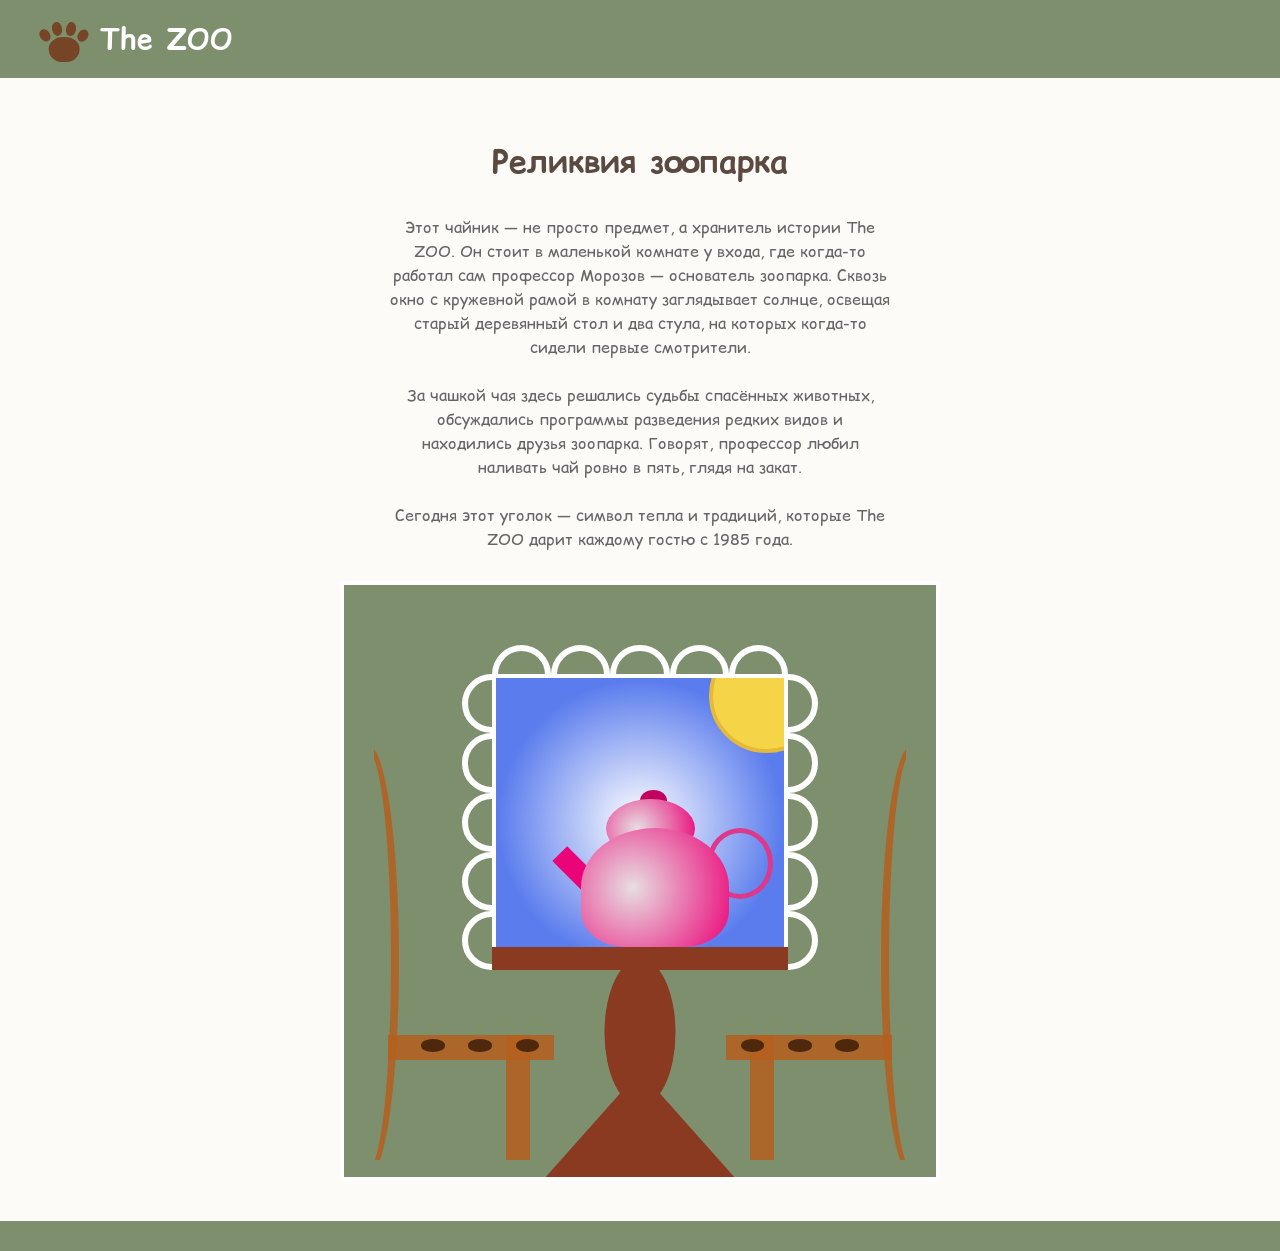
<file: pic.html>
<!DOCTYPE html>
<html lang="ru">
<head>
    <meta charset="UTF-8">
    <meta name="viewport" content="width=device-width, initial-scale=1.0">
    <title>Лабораторная 1</title>
    <link href="https://fonts.googleapis.com/css2?family=Comic+Relief:wght@400;700&display=swap" rel="stylesheet">
    <link rel="stylesheet" href="pic.css">
    <link rel="stylesheet" href="logo.css">
</head>

<body>

    <header class="header">
        <a href="index.html" class="logo-link">
            <div class="logo-paw">
                <div class="paw-toe toe-1"></div>
                <div class="paw-toe toe-2"></div>
                <div class="paw-toe toe-3"></div>
                <div class="paw-toe toe-4"></div>
                <div class="paw-pad"></div>
            </div>
            <span class="logo-text">The ZOO</span>
        </a>
    </header>

    <div class="content">
        <h1>Реликвия зоопарка</h1>
        <p class="pic-caption">
            Этот чайник — не просто предмет, а хранитель истории The ZOO. Он стоит в маленькой комнате у входа, где когда-то работал сам профессор Морозов — основатель зоопарка. Сквозь окно с кружевной рамой в комнату заглядывает солнце, освещая старый деревянный стол и два стула, на которых когда-то сидели первые смотрители.
            <br><br>
            За чашкой чая здесь решались судьбы спасённых животных, обсуждались программы разведения редких видов и находились друзья зоопарка. Говорят, профессор любил наливать чай ровно в пять, глядя на закат.
            <br><br>
            Сегодня этот уголок — символ тепла и традиций, которые The ZOO дарит каждому гостю с 1985 года.
        </p>    

        <div class="pic-wrapper">
            <div class="pic">

                <!-- Верхний ряд — 5 кружков над окном -->
                <div class="circle_container_top">
                    <div class="circle"></div>
                    <div class="circle"></div>
                    <div class="circle"></div>
                    <div class="circle"></div>
                    <div class="circle"></div>
                </div>

                <!-- Боковые столбцы — по 5 кружков -->
                <div class="circles_container">
                    <div class="circles-wrapper">
                        <div class="circle"></div>
                        <div class="circle"></div>
                        <div class="circle"></div>
                        <div class="circle"></div>
                        <div class="circle"></div>
                    </div>
                    <div class="circles-wrapper">
                        <div class="circle"></div>
                        <div class="circle"></div>
                        <div class="circle"></div>
                        <div class="circle"></div>
                        <div class="circle"></div>
                    </div>
                </div>

                <!-- Окно с солнцем -->
                <div class="window">
                    <div class="sun"></div>
                </div>

                <!-- Мебель -->
                <div class="stand1"></div>
                <div class="stand2"></div>
                <div class="table"></div>
                <div class="teapot">
                    <div class="teapot-body"></div> 
                    <div class="teapot-lid1"></div>
                    <div class="teapot-lid2"></div>
                    <div class="teapot-spout"></div>
                    <div class="teapot-handle"></div>
                </div>

                <div class="chair-left">
                    <div class="leg-left"></div>
                    <div class="spots_container">
                        <div class="spot"></div>
                        <div class="spot"></div>
                        <div class="spot"></div>
                    </div>
                </div>

                <div class="chair-right">
                    <div class="leg-right"></div>
                    <div class="spots_container">
                        <div class="spot"></div>
                        <div class="spot"></div>
                        <div class="spot"></div>
                    </div>
                </div>

            </div>
        </div>

    </div>

    <div class="stripe stripe-bottom"></div>

</body>
</html>
</file>
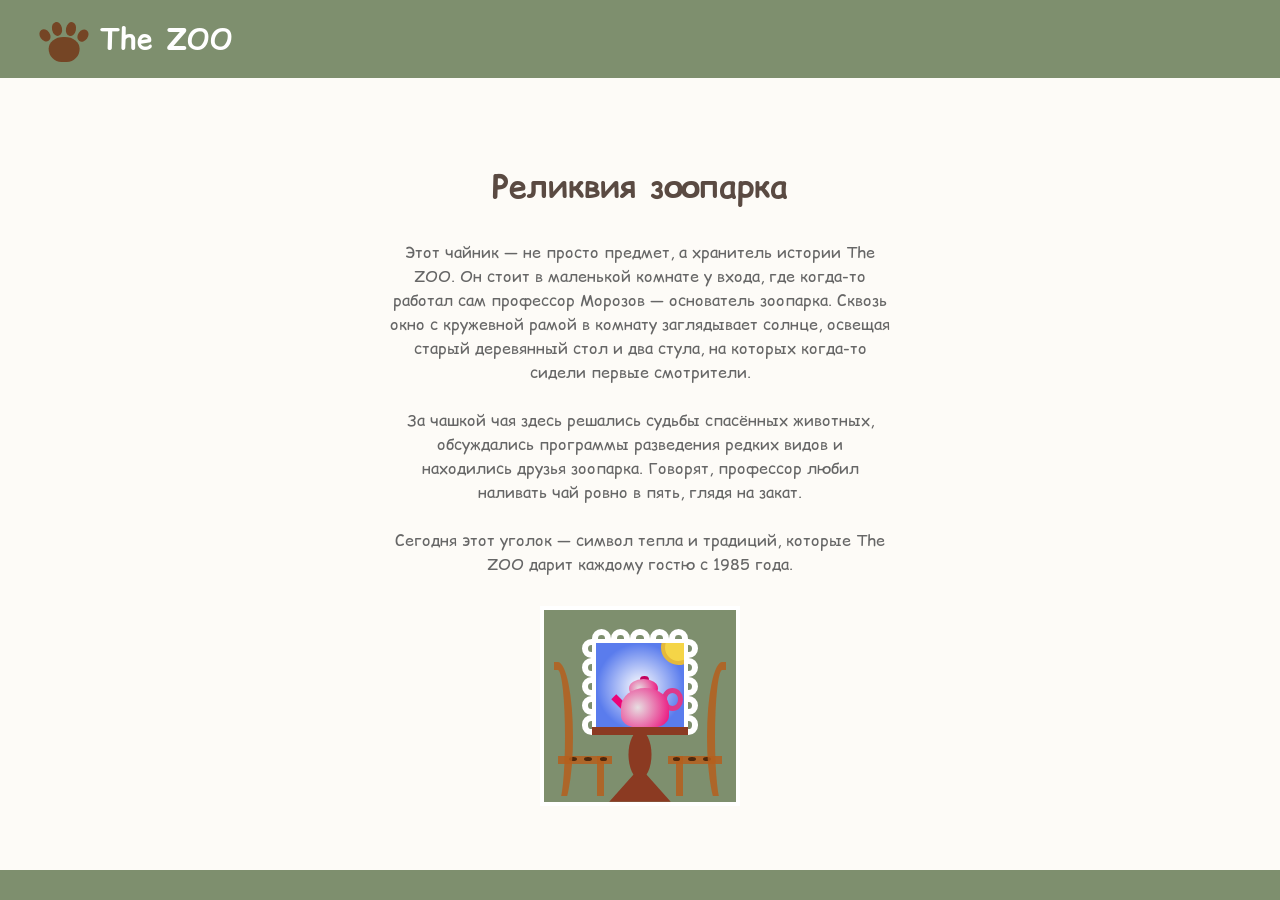
<file: html/pic.html>
<!DOCTYPE html>
<html lang="ru">
<head>
    <meta charset="UTF-8">
    <meta name="viewport" content="width=device-width, initial-scale=1.0">
    <title>Лабораторная 1</title>
    <link rel="stylesheet" href="../styles/pic.css">
    <link rel="stylesheet" href="../styles/logo.css">
</head>

<body>

    <header class="header">
        <a href="../index.html" class="logo-link">
            <div class="logo-paw">
                <div class="paw-toe toe-1"></div>
                <div class="paw-toe toe-2"></div>
                <div class="paw-toe toe-3"></div>
                <div class="paw-toe toe-4"></div>
                <div class="paw-pad"></div>
            </div>
            <span class="logo-text">The ZOO</span>
        </a>
    </header>

    <div class="content">
        <h1>Реликвия зоопарка</h1>
        <p class="pic-caption">
            Этот чайник — не просто предмет, а хранитель истории The ZOO. Он стоит в маленькой комнате у входа, где когда-то работал сам профессор Морозов — основатель зоопарка. Сквозь окно с кружевной рамой в комнату заглядывает солнце, освещая старый деревянный стол и два стула, на которых когда-то сидели первые смотрители.
            <br><br>
            За чашкой чая здесь решались судьбы спасённых животных, обсуждались программы разведения редких видов и находились друзья зоопарка. Говорят, профессор любил наливать чай ровно в пять, глядя на закат.
            <br><br>
            Сегодня этот уголок — символ тепла и традиций, которые The ZOO дарит каждому гостю с 1985 года.
        </p>    

        <div class="pic-wrapper">
            <div class="pic">

                <!-- Верхний ряд — 5 кружков над окном -->
                <div class="circle_container_top">
                    <div class="circle"></div>
                    <div class="circle"></div>
                    <div class="circle"></div>
                    <div class="circle"></div>
                    <div class="circle"></div>
                </div>

                <!-- Боковые столбцы — по 5 кружков -->
                <div class="circles_container">
                    <div class="circles-wrapper">
                        <div class="circle"></div>
                        <div class="circle"></div>
                        <div class="circle"></div>
                        <div class="circle"></div>
                        <div class="circle"></div>
                    </div>
                    <div class="circles-wrapper">
                        <div class="circle"></div>
                        <div class="circle"></div>
                        <div class="circle"></div>
                        <div class="circle"></div>
                        <div class="circle"></div>
                    </div>
                </div>

                <!-- Окно с солнцем -->
                <div class="window">
                    <div class="sun"></div>
                </div>

                <!-- Мебель -->
                <div class="stand1"></div>
                <div class="stand2"></div>
                <div class="table"></div>
                <div class="teapot">
                    <div class="teapot-body"></div> 
                    <div class="teapot-lid1"></div>
                    <div class="teapot-lid2"></div>
                    <div class="teapot-spout"></div>
                    <div class="teapot-handle"></div>
                </div>

                <div class="chair-left">
                    <div class="leg-left"></div>
                    <div class="spots_container">
                        <div class="spot"></div>
                        <div class="spot"></div>
                        <div class="spot"></div>
                    </div>
                </div>

                <div class="chair-right">
                    <div class="leg-right"></div>
                    <div class="spots_container">
                        <div class="spot"></div>
                        <div class="spot"></div>
                        <div class="spot"></div>
                    </div>
                </div>

            </div>
        </div>

    </div>

    <div class="stripe stripe-bottom"></div>

</body>
</html>
</file>
<file: pic.css>
/* задаём константы цветов */
:root {
    --color-bg:      #FDFBF7;  /* бежевый фон страницы */
    --color-primary: #7E8F6E;  /* оливково-зелёный (обои) */
    --color-accent:  #8B3A22;  /* тёмно-коричневый (стол, стулья) */
    --color-heading: #5A4A42;  /* заголовки */
    --color-text:    #333333;  /* основной текст */
    --color-muted:   #666666;  /* приглушённый текст */
    --color-white:   #FFFFFF;  /* белый (окно) */
}

* { /* настройка расчёта размеров картинок*/
    box-sizing: border-box;
}

.header {
    display: flex;
    align-items: center;
    padding: 15px 40px;
    background-color: var(--color-primary);
    position: sticky;
    top: 0;
    z-index: 1000;
}

body { /* убираем отступы */
    margin: 0;
}

body {
    font-family: 'Comic Relief', cursive;
    background-color: var(--color-bg);
    color: var(--color-text);
    display: flex;
    flex-direction: column;
    min-height: 100vh;/* размер страницы - весь экран */
}

/* ПОЛОСКА */
.stripe{
    height: 30px;
    background-color: var(--color-primary);
    width: 100%;
}


.stripe-bottom{
    flex-shrink: 0; /* не сжиматься */
    margin-top: auto; /* прижать к низу */
}

.content {
    flex: 1;
    display: flex; /* превращение в flex-контейнер, чтобы работали выравнивания */
    flex-direction: column;
    align-items: center; /* выравнивание по центру */
    justify-content: center; /* выравнивание по вертикали */
    padding: 40px 20px;
    text-align: center; /* выравнивание текста по центру */
}

.content h1 {
    font-size: 32px;
    color: var(--color-heading);
    margin-bottom: 15px; /* отступ снизу */
}

.pic-caption {
    color: var(--color-muted);
    max-width: 500px; /* ограничение ширины */
    margin-bottom: 30px;
    line-height: 1.5; /* межстрочный интервал */
}

/* КАРТИНКА */
.pic-wrapper {
    display: flex;
    justify-content: center;
    width: 100%;
}

.pic {
    position: relative;
    width: max(200px, 60%);
    max-width: 600px;
    aspect-ratio: 1 / 1;
    background-color: var(--color-primary);
    border: 0.25em solid var(--color-white);
}

.window {
    position: absolute;
    width: 50%;
    height: 50%;
    background-color: #5A7CED;
    border: 0.25em solid var(--color-white);
    top: 40%;
    left: 50%;
    transform: translate(-50%, -50%);
    z-index: 5;
    overflow: hidden;
}

/* Блик на стекле */
.window::after {
    content: "";
    position: absolute;
    inset: 0;
    background: radial-gradient(
        circle at center,
        rgba(255, 255, 255, 1) 0%,
        rgba(255, 255, 255, 0) 70%
    );
}


.sun {
    position: absolute;
    top: -14%;
    right: -14%;
    width: 40%;
    height: 40%;
    background: #F5D547;
    border-radius: 50%;
    border: 0.3em solid #E5B93A;
    z-index: 1;
}

/* Верхний ряд — 5 кружков, центр каждого на верхней грани окна */
.circle_container_top {
    position: absolute;
    top: 10%;
    left: 25%;
    width: 50%;            /* ширина окна */
    height: 10%;           /* диаметр кружка */
    display: flex;
    z-index: 1;
}

.circle_container_top .circle {
    flex: 1;
    aspect-ratio: 1 / 1;
    background: transparent; /* прозрачная середина */
    border: 0.4em solid var(--color-white);  /* белое кольцо */
    border-radius: 50%;
}

/* Контейнер с двумя столбцами */
.circles_container {
    position: absolute;
    top: 15%;              /* = верхняя грань окна */
    left: 20%;             /* отступ слева: 25% − 5% (радиус) */
    right: 20%;
    height: 50%;           /* = высота окна, ровно под 5 кружков */
    display: flex;
    justify-content: space-between;
    z-index: 1;
}

/* Один столбец из 5 кружков */
.circles-wrapper {
    display: flex;
    flex-direction: column;
    justify-content: space-between;   /* оставляем, но контейнер точно 50% */
    width: 16.67%;         /* 10% / 60% × 100% = ширина кружка */
    height: 100%;
}

.circles-wrapper .circle {
    width: 100%;
    aspect-ratio: 1 / 1;
    background: transparent;
    border: 0.4em solid var(--color-white);
    border-radius: 50%;
    flex-shrink: 0;
}

.table {
    position: absolute;
    top: 61%;
    left: 25%;
    width: 50%;
    height: 4%;
    background: var(--color-accent);
    z-index: 7;
}

.stand1 {
    position: absolute;
    top: 63%;
    left: 40%;
    width: 20%;
    height: 25%;
    background: var(--color-accent);
    z-index: 6;

    clip-path: ellipse(30% 50% at 50% 50%);
}

.stand2 {
    position: absolute;
    top: 82%; 
    left: 34%;
    width: 32%;    /* Основание должно быть широким */
    height: 18%;   /* Высота треугольника */
    background: var(--color-accent);
    z-index: 5;
    
    
    clip-path: polygon(0% 100%, 100% 100%, 50% 0%);
}

.teapot {
    position: absolute;
    top: 41%;
    left: 40%;
    width: 25%;
    height: 20%;
    z-index: 8;
}

.teapot-body {
    position: absolute;
    top: 0;
    left: 0;
    width: 100%;
    height: 100%;
    
    /* форма: верх круглый, низ чуть приплюснут */
    border-radius: 50% 50% 30% 30%;
    
    background: radial-gradient(
        circle at 35% 50%,
        #e7dee1 0%,
        #eb0477 100%
    );
    
    z-index: 3;
}

.teapot-lid1 {
    position: absolute;
    top: -25%;
    left: 17%;
    width: 60%;
    height: 50%;

    background: radial-gradient(
        circle at 35% 50%,
        #e7dee1 0%,
        #eb0477 100%
    );
    border-radius: 50%;
    z-index: 2;
}

.teapot-lid2 {
    position: absolute;
    top: -32%;
    left: 40%;
    width: 18%;
    height: 18%;

    background: #c2035e;
    border-radius: 50%;
    z-index: 1;           

}

.teapot-spout {
    position: absolute;
    top: 30%;
    left: -20%;
    width: 40%;
    height: 18%;

    transform: rotate(45deg);

    background: #eb0477;
    z-index: 2;

}

.teapot-handle {
    position: absolute;
    top: 0%;
    left: 85%;
    width: 45%;
    height: 60%;

    background: transparent;
    border: 5px solid #dd398b;
    border-radius: 50%;

    z-index: 2;
}

/* СТУЛЬЯ */
.chair-left{
    position: absolute;
    width: 40%;
    height: 70%;
    top: 27%;
    left: 5%;
    overflow: hidden;
}

.chair-left::after{
    content: "";
    position: absolute;
    width: 19%;
    height: 100%;
    border-radius: 0 100% 100% 0;
    background-color: transparent;
    border: 0.5em solid #b65f1dd7;
    left:-15%;
}

.chair-left::before{
    content: "";
    position: absolute;
    height: 6%;
    width:70%;
    background-color: #b65f1dd7;
    top: 70%;
    left: 6%;
}

.leg-left{
    position: absolute;
    height: 30%;
    width: 10%;
    background-color: #b65f1dd7;
    top: 70%;
    left: 56%;
}

.chair-left .spots_container {
    position: absolute;
    width: 50%;
    height: 10%;
    flex-direction: row;
    display: flex;   
    top: 52%;
    bottom: 0;
    left: -10%;
    right: 0;
    margin: auto;
    gap: 20%;
}

.chair-left .spot{
    height: 30%;
    width: 20%;
    background: #4d280d;
    border: 0px;
    border-radius: 50%;
}

.chair-right{
    position: absolute;
    width: 40%;
    height: 70%;
    top: 27%;
    left: 55%;
    overflow: hidden;
}

.chair-right::after{
    content: "";
    position: absolute;
    width: 19%;
    height: 100%;
    border-radius: 100% 0 0 100%;
    background-color: transparent;
    border: 0.5em solid #b65f1dd7;
    right: -15%;
}  

.chair-right::before{
    content: "";
    position: absolute;
    height: 6%;
    width:70%;
    background-color: #b65f1dd7;
    top: 70%;
    right: 6%;
}

.leg-right{
    position: absolute;
    height: 30%;
    width: 10%;
    background-color: #b65f1dd7;
    top: 70%;
    right: 56%;
}

.chair-right .spots_container{
    position: absolute;
    width: 50%;
    height: 10%;
    flex-direction: row;
    display: flex;   
    top: 52%;
    bottom: 0;
    right: -10%;
    left: 0;
    margin: auto;
    gap: 20%;
}

.chair-right .spot{
    height: 30%;
    width: 20%;
    background: #4d280d;
    border: 0px;
    border-radius: 50%;
}
</file>
<file: logo.css>
/* ============================================= */
/* ЛОГОТИП-ЛАПА */
/* ============================================= */
:root {
    --paw-color: #B5835A;    /* цвет лапы */
    --paw-size: 48px;        /* базовый размер квадрата лапы */
}

/* Обёртка ссылки-логотипа */
.logo-link {
    display: inline-flex;
    align-items: center;
    gap: 12px;
    text-decoration: none;
    flex-shrink: 0;
}

/* Квадрат-контейнер для иконки */
.logo-paw {
    position: relative;
    width: var(--paw-size);
    height: var(--paw-size);
    flex-shrink: 0;
}

/* Общий стиль для всех элементов лапы */
.paw-toe,
.paw-pad {
    position: absolute;
    background-color: #754525;
}

/* =========================
   ПАЛЬЦЫ
   ========================= */

.paw-toe {
    z-index: 2;
    border-radius: 50%;
}

/* Верхний левый */
.toe-1 {
    top: 15%;
    left: 25%;
    width: 20%;
    height: 29%;
    transform: rotate(-12deg);
}

/* Верхний правый */
.toe-2 {
    top: 15%;
    right: 25%;
    width: 20%;
    height: 29%;
    transform: rotate(12deg);
}

/* Левый боковой */
.toe-3 {
    top: 30%;
    left: 0%;
    width: 20%;
    height: 27%;
    transform: rotate(-35deg);
}

/* Правый боковой */
.toe-4 {
    top: 30%;
    right: 0%;
    width: 20%;
    height: 27%;
    transform: rotate(35deg);
}

.paw-pad {
    z-index: 1;

    left: 50%;
    bottom: 3%;

    width: 64%;
    height: 51%;

    transform: translateX(-50%);

    border-radius:
        48% 48% 42% 42%
        / 48% 48% 55% 55%;
}

/* Текст рядом с лапой */
.logo-text {
    font-size: 28px;
    font-weight: bold;
    color: var(--color-white);
    letter-spacing: 1px;
    white-space: nowrap;
}

/* ============================================= */
/* АДАПТИВ */
/* ============================================= */
@media (max-width: 480px) {
    .logo-text {
        display: none;
    }

    :root {
        --paw-size: 40px;
    }
}
</file>
<file: styles/pic.css>
@font-face {
    font-family: 'Comic Relief';
    src: url('../fonts/ComicRelief-Regular.ttf') format('truetype');
    font-weight: 400;
    font-style: normal;
}

@font-face {
    font-family: 'Comic Relief';
    src: url('../fonts/ComicRelief-Bold.ttf') format('truetype');
    font-weight: 700;
    font-style: normal;
}



/* задаём константы цветов */
:root {
    --color-bg:      #FDFBF7;  /* бежевый фон страницы */
    --color-primary: #7E8F6E;  /* оливково-зелёный (обои) */
    --color-accent:  #8B3A22;  /* тёмно-коричневый (стол, стулья) */
    --color-heading: #5A4A42;  /* заголовки */
    --color-text:    #333333;  /* основной текст */
    --color-muted:   #666666;  /* приглушённый текст */
    --color-white:   #FFFFFF;  /* белый (окно) */
}

* { /* настройка расчёта размеров картинок*/
    box-sizing: border-box;
}

.header {
    display: flex;
    align-items: center;
    padding: 15px 40px;
    background-color: var(--color-primary);
    position: sticky;
    top: 0;
    z-index: 1000;
}

body { /* убираем отступы */
    margin: 0;
}

body {
    font-family: 'Comic Relief', cursive;
    background-color: var(--color-bg);
    color: var(--color-text);
    display: flex;
    flex-direction: column;
    min-height: 100vh;/* размер страницы - весь экран */
}

/* ПОЛОСКА */
.stripe{
    height: 30px;
    background-color: var(--color-primary);
    width: 100%;
}


.stripe-bottom{
    flex-shrink: 0; /* не сжиматься */
    margin-top: auto; /* прижать к низу */
}

.content {
    flex: 1;
    display: flex; /* превращение в flex-контейнер, чтобы работали выравнивания */
    flex-direction: column;
    align-items: center; /* выравнивание по центру */
    justify-content: center; /* выравнивание по вертикали */
    padding: 40px 20px;
    text-align: center; /* выравнивание текста по центру */
}

.content h1 {
    font-size: 32px;
    color: var(--color-heading);
    margin-bottom: 15px; /* отступ снизу */
}

.pic-caption {
    color: var(--color-muted);
    max-width: 500px; /* ограничение ширины */
    margin-bottom: 30px;
    line-height: 1.5; /* межстрочный интервал */
}

/* КАРТИНКА */
.pic-wrapper {
    display: flex;
    justify-content: center;
    width: 100%;
}

.pic {
    position: relative;
    width: max(100px, 60%);
    max-width: 200px;
    aspect-ratio: 1 / 1;
    background-color: var(--color-primary);
    border: 0.25em solid var(--color-white);
}

.window {
    position: absolute;
    width: 50%;
    height: 50%;
    background-color: #5A7CED;
    border: 0.25em solid var(--color-white);
    top: 40%;
    left: 50%;
    transform: translate(-50%, -50%);
    z-index: 5;
    overflow: hidden;
}

/* Блик на стекле */
.window::after {
    content: "";
    position: absolute;
    inset: 0;
    background: radial-gradient(
        circle at center,
        rgba(255, 255, 255, 1) 0%,
        rgba(255, 255, 255, 0) 70%
    );
}


.sun {
    position: absolute;
    top: -14%;
    right: -14%;
    width: 40%;
    height: 40%;
    background: #F5D547;
    border-radius: 50%;
    border: 0.3em solid #E5B93A;
    z-index: 1;
}

/* Верхний ряд — 5 кружков, центр каждого на верхней грани окна */
.circle_container_top {
    position: absolute;
    top: 10%;
    left: 25%;
    width: 50%;            /* ширина окна */
    height: 10%;           /* диаметр кружка */
    display: flex;
    z-index: 1;
}

.circle_container_top .circle {
    flex: 1;
    aspect-ratio: 1 / 1;
    background: transparent; /* прозрачная середина */
    border: 0.4em solid var(--color-white);  /* белое кольцо */
    border-radius: 50%;
}

/* Контейнер с двумя столбцами */
.circles_container {
    position: absolute;
    top: 15%;              /* = верхняя грань окна */
    left: 20%;             /* отступ слева: 25% − 5% (радиус) */
    right: 20%;
    height: 50%;           /* = высота окна, ровно под 5 кружков */
    display: flex;
    justify-content: space-between;
    z-index: 1;
}

/* Один столбец из 5 кружков */
.circles-wrapper {
    display: flex;
    flex-direction: column;
    justify-content: space-between;   /* оставляем, но контейнер точно 50% */
    width: 16.67%;         /* 10% / 60% × 100% = ширина кружка */
    height: 100%;
}

.circles-wrapper .circle {
    width: 100%;
    aspect-ratio: 1 / 1;
    background: transparent;
    border: 0.4em solid var(--color-white);
    border-radius: 50%;
    flex-shrink: 0;
}

.table {
    position: absolute;
    top: 61%;
    left: 25%;
    width: 50%;
    height: 4%;
    background: var(--color-accent);
    z-index: 7;
}

.stand1 {
    position: absolute;
    top: 63%;
    left: 40%;
    width: 20%;
    height: 25%;
    background: var(--color-accent);
    z-index: 6;

    clip-path: ellipse(30% 50% at 50% 50%);
}

.stand2 {
    position: absolute;
    top: 82%; 
    left: 34%;
    width: 32%;    /* Основание должно быть широким */
    height: 18%;   /* Высота треугольника */
    background: var(--color-accent);
    z-index: 5;
    
    
    clip-path: polygon(0% 100%, 100% 100%, 50% 0%);
}

.teapot {
    position: absolute;
    top: 41%;
    left: 40%;
    width: 25%;
    height: 20%;
    z-index: 8;
}

.teapot-body {
    position: absolute;
    top: 0;
    left: 0;
    width: 100%;
    height: 100%;
    
    /* форма: верх круглый, низ чуть приплюснут */
    border-radius: 50% 50% 30% 30%;
    
    background: radial-gradient(
        circle at 35% 50%,
        #e7dee1 0%,
        #eb0477 100%
    );
    
    z-index: 3;
}

.teapot-lid1 {
    position: absolute;
    top: -25%;
    left: 17%;
    width: 60%;
    height: 50%;

    background: radial-gradient(
        circle at 35% 50%,
        #e7dee1 0%,
        #eb0477 100%
    );
    border-radius: 50%;
    z-index: 2;
}

.teapot-lid2 {
    position: absolute;
    top: -32%;
    left: 40%;
    width: 18%;
    height: 18%;

    background: #c2035e;
    border-radius: 50%;
    z-index: 1;           

}

.teapot-spout {
    position: absolute;
    top: 30%;
    left: -20%;
    width: 40%;
    height: 18%;

    transform: rotate(45deg);

    background: #eb0477;
    z-index: 2;

}

.teapot-handle {
    position: absolute;
    top: 0%;
    left: 85%;
    width: 45%;
    height: 60%;

    background: transparent;
    border: 5px solid #dd398b;
    border-radius: 50%;

    z-index: 2;
}

/* СТУЛЬЯ */
.chair-left{
    position: absolute;
    width: 40%;
    height: 70%;
    top: 27%;
    left: 5%;
    overflow: hidden;
}

.chair-left::after{
    content: "";
    position: absolute;
    width: 19%;
    height: 100%;
    border-radius: 0 100% 100% 0;
    background-color: transparent;
    border: 0.5em solid #b65f1dd7;
    left:-15%;
}

.chair-left::before{
    content: "";
    position: absolute;
    height: 6%;
    width:70%;
    background-color: #b65f1dd7;
    top: 70%;
    left: 6%;
}

.leg-left{
    position: absolute;
    height: 30%;
    width: 10%;
    background-color: #b65f1dd7;
    top: 70%;
    left: 56%;
}

.chair-left .spots_container {
    position: absolute;
    width: 50%;
    height: 10%;
    flex-direction: row;
    display: flex;   
    top: 52%;
    bottom: 0;
    left: -10%;
    right: 0;
    margin: auto;
    gap: 20%;
}

.chair-left .spot{
    height: 30%;
    width: 20%;
    background: #4d280d;
    border: 0px;
    border-radius: 50%;
}

.chair-right{
    position: absolute;
    width: 40%;
    height: 70%;
    top: 27%;
    left: 55%;
    overflow: hidden;
}

.chair-right::after{
    content: "";
    position: absolute;
    width: 19%;
    height: 100%;
    border-radius: 100% 0 0 100%;
    background-color: transparent;
    border: 0.5em solid #b65f1dd7;
    right: -15%;
}  

.chair-right::before{
    content: "";
    position: absolute;
    height: 6%;
    width:70%;
    background-color: #b65f1dd7;
    top: 70%;
    right: 6%;
}

.leg-right{
    position: absolute;
    height: 30%;
    width: 10%;
    background-color: #b65f1dd7;
    top: 70%;
    right: 56%;
}

.chair-right .spots_container{
    position: absolute;
    width: 50%;
    height: 10%;
    flex-direction: row;
    display: flex;   
    top: 52%;
    bottom: 0;
    right: -10%;
    left: 0;
    margin: auto;
    gap: 20%;
}

.chair-right .spot{
    height: 30%;
    width: 20%;
    background: #4d280d;
    border: 0px;
    border-radius: 50%;
}
</file>
<file: styles/logo.css>
:root {
    --paw-color: #B5835A;    /* цвет лапы */
    --paw-size: 48px;        /* базовый размер квадрата лапы */
}

/* Обёртка ссылки-логотипа */
.logo-link {
    display: inline-flex;
    align-items: center;
    gap: 12px;
    text-decoration: none;
    flex-shrink: 0;
}

/* Квадрат-контейнер для иконки */
.logo-paw {
    position: relative;
    width: var(--paw-size);
    height: var(--paw-size);
    flex-shrink: 0;
}

/* Общий стиль для всех элементов лапы */
.paw-toe,
.paw-pad {
    position: absolute;
    background-color: #754525;
}

/* ПАЛЬЦЫ*/

.paw-toe {
    z-index: 2;
    border-radius: 50%;
}

/* Верхний левый */
.toe-1 {
    top: 15%;
    left: 25%;
    width: 20%;
    height: 29%;
    transform: rotate(-12deg);
}

/* Верхний правый */
.toe-2 {
    top: 15%;
    right: 25%;
    width: 20%;
    height: 29%;
    transform: rotate(12deg);
}

/* Левый боковой */
.toe-3 {
    top: 30%;
    left: 0%;
    width: 20%;
    height: 27%;
    transform: rotate(-35deg);
}

/* Правый боковой */
.toe-4 {
    top: 30%;
    right: 0%;
    width: 20%;
    height: 27%;
    transform: rotate(35deg);
}

.paw-pad {
    z-index: 1;

    left: 50%;
    bottom: 3%;

    width: 64%;
    height: 51%;

    transform: translateX(-50%);

    border-radius:
        48% 48% 42% 42%
        / 48% 48% 55% 55%;
}

/* Текст рядом с лапой */
.logo-text {
    font-size: 28px;
    font-weight: bold;
    color: var(--color-white);
    letter-spacing: 1px;
    white-space: nowrap;
}

/* АДАПТИВ */
@media (max-width: 480px) {
    .logo-text {
        display: none;
    }

    :root {
        --paw-size: 40px;
    }
}
</file>
